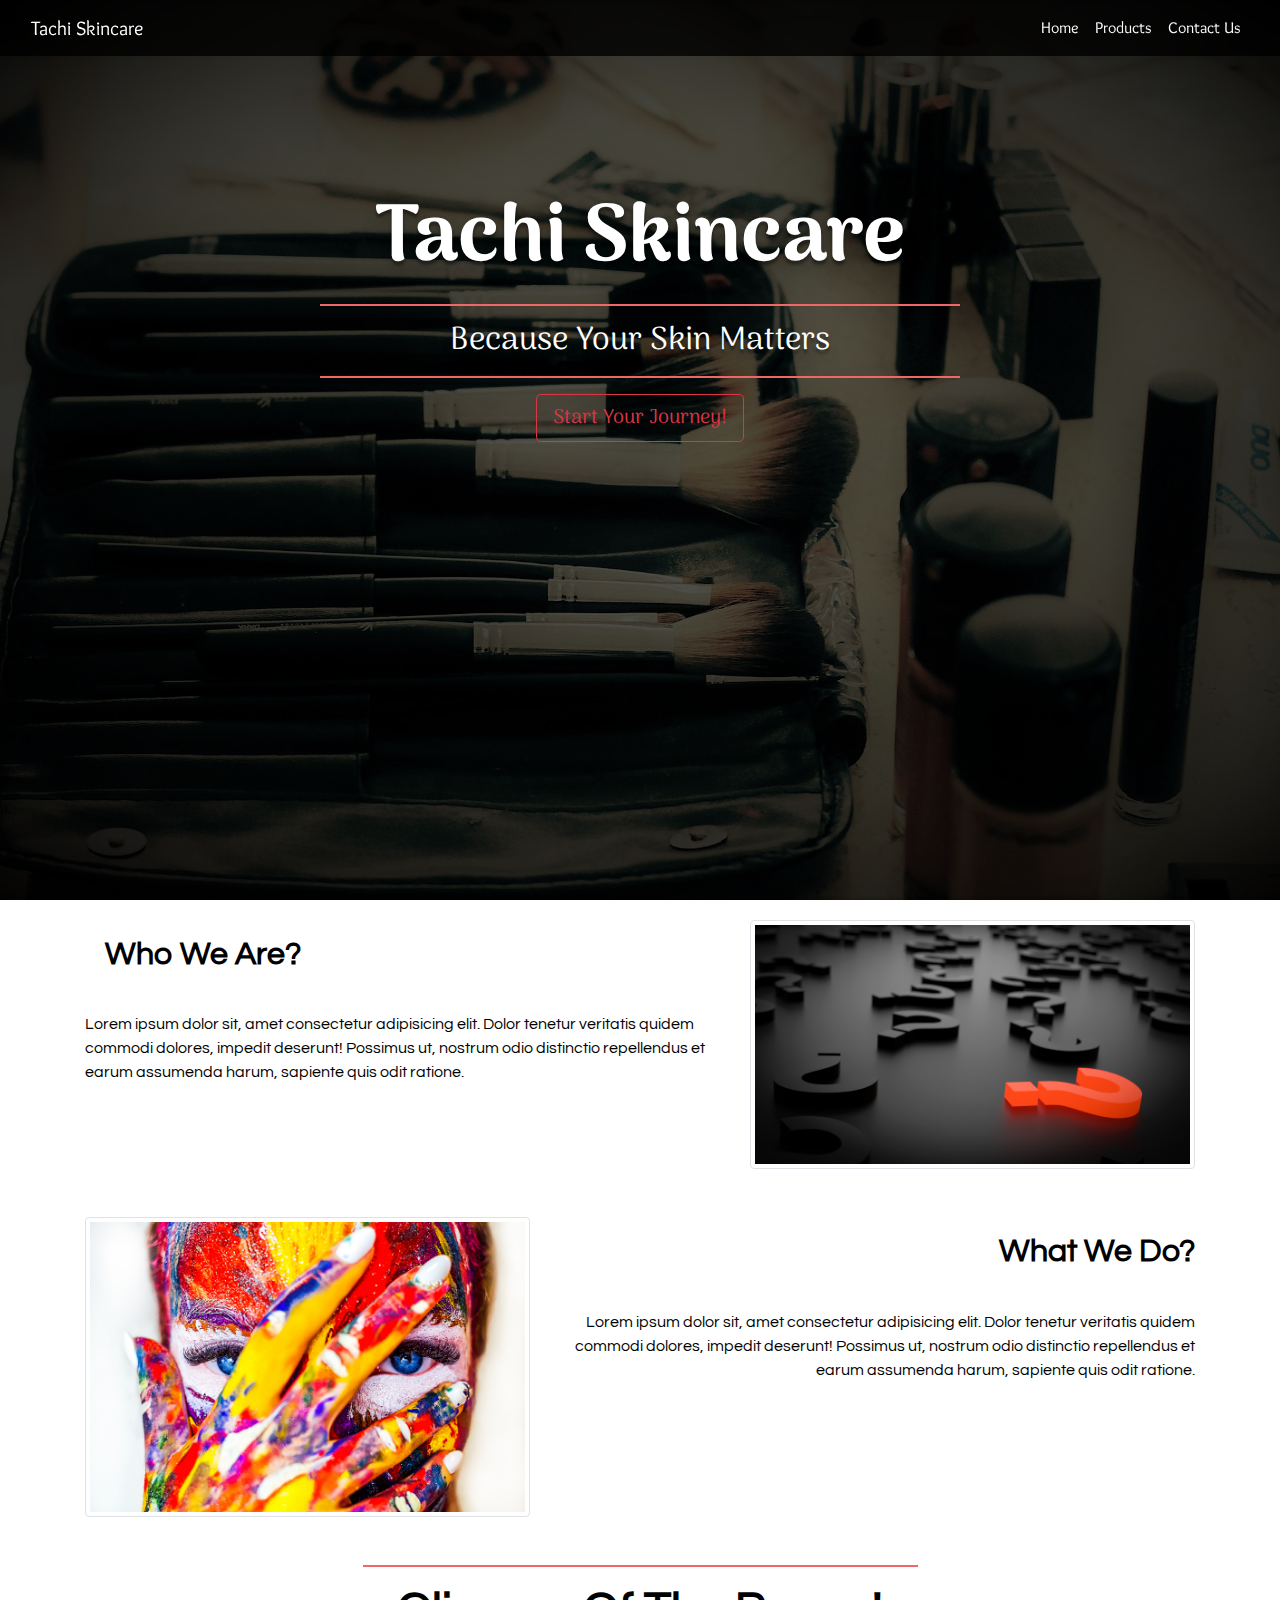
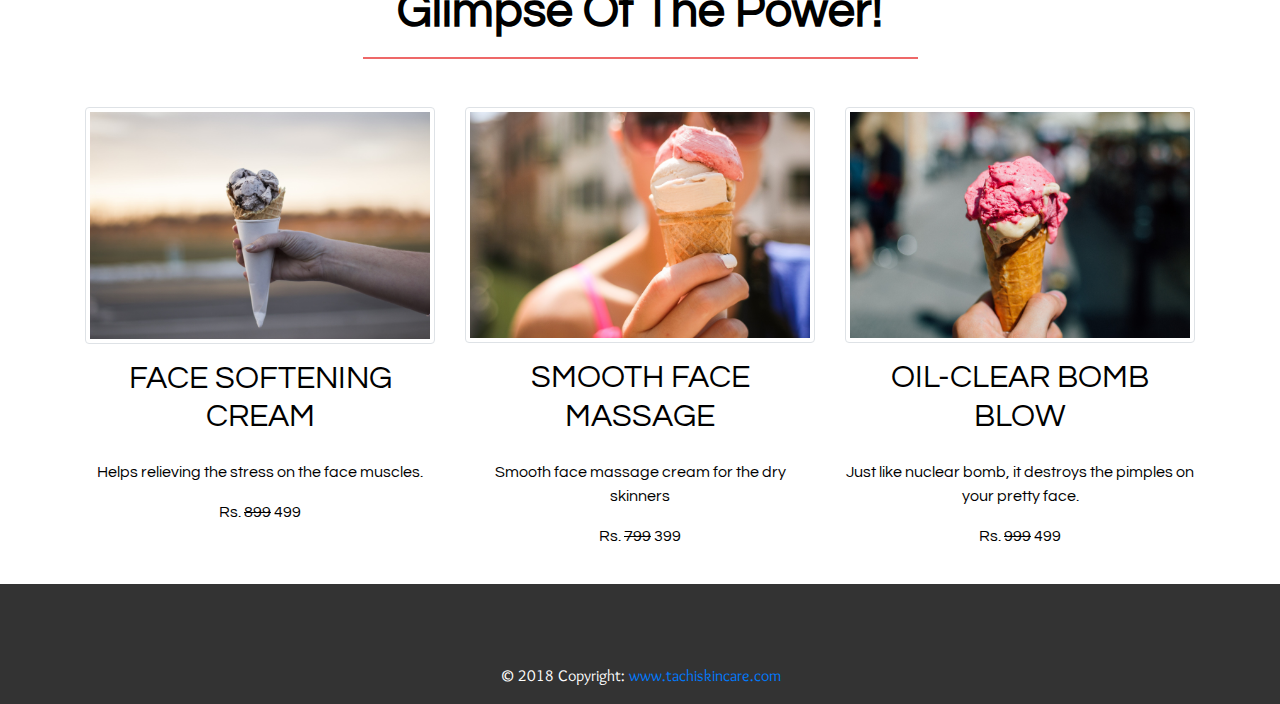
<file: index.html>
<!DOCTYPE html>
<html>

<head>
        <title>Tachi Skincare</title>
        <link rel="stylesheet" href="https://use.fontawesome.com/releases/v5.6.3/css/all.css" integrity="sha384-UHRtZLI+pbxtHCWp1t77Bi1L4ZtiqrqD80Kn4Z8NTSRyMA2Fd33n5dQ8lWUE00s/"
            crossorigin="anonymous">
        <link href="https://fonts.googleapis.com/css?family=Arima+Madurai|Overlock|Questrial|Righteous" rel="stylesheet">
        <link rel="stylesheet" href="https://maxcdn.bootstrapcdn.com/bootstrap/4.0.0/css/bootstrap.min.css" integrity="sha384-Gn5384xqQ1aoWXA+058RXPxPg6fy4IWvTNh0E263XmFcJlSAwiGgFAW/dAiS6JXm"
            crossorigin="anonymous">
        <link rel="stylesheet" href="index.css">
        <script src="https://code.jquery.com/jquery-3.2.1.slim.min.js" integrity="sha384-KJ3o2DKtIkvYIK3UENzmM7KCkRr/rE9/Qpg6aAZGJwFDMVNA/GpGFF93hXpG5KkN"
            crossorigin="anonymous"></script>
        <script src="https://cdnjs.cloudflare.com/ajax/libs/popper.js/1.12.9/umd/popper.min.js" integrity="sha384-ApNbgh9B+Y1QKtv3Rn7W3mgPxhU9K/ScQsAP7hUibX39j7fakFPskvXusvfa0b4Q"
            crossorigin="anonymous"></script>
        <script src="https://maxcdn.bootstrapcdn.com/bootstrap/4.0.0/js/bootstrap.min.js" integrity="sha384-JZR6Spejh4U02d8jOt6vLEHfe/JQGiRRSQQxSfFWpi1MquVdAyjUar5+76PVCmYl"
            crossorigin="anonymous"></script>
</head>

<body>

    <!-- navbar code -->
    <nav class="navbar fixed-top navbar-expand-lg navbar-dark">
        <div class="container-fluid">
            <button class="navbar-toggler" type="button" data-toggle="collapse" data-target="#navbarSupportedContent"
                aria-controls="navbarSupportedContent" aria-expanded="false" aria-label="Toggle navigation">
                <span class="navbar-toggler-icon"></span>
            </button>
            <a class="navbar-brand" href="index.html">Tachi Skincare</a>
    
            <div class="collapse navbar-collapse" id="navbarSupportedContent">
                <ul class="navbar-nav ml-auto">
                    <li class="nav-item">
                        <a class="nav-link" href="index.html">Home <span class="sr-only">(current)</span></a>
                    </li>
                    <!-- <li class="nav-item">
                        <a class="nav-link" href="#">Blog</a>
                    </li> -->
                    <li class="nav-item">
                        <a class="nav-link" href="products.html">Products</a>
                    </li>
                    <li class="nav-item">
                        <a class="nav-link" href="contact.html">Contact Us</a>
                    </li>
                </ul>
            </div>
        </div>
    </nav>


    <!-- home code -->

    <div id="content">
        <h1>
            Tachi Skincare
        </h1>
        <hr>
        <h3>
            Because Your Skin Matters
        </h3>
        <hr>
        <button class="btn btn-outline-danger btn-lg btn-light"><i class="fas fa-search"></i> Start
            Your Journey!</button>
    </div>
    <div id="content2">
        <div class="container">
            <div class="row">
                <div class="col-7 pt-3">
                    <h2>
                        Who We Are?
                    </h2>
                    <p class="pt-2">
                        Lorem ipsum dolor sit, amet consectetur adipisicing elit. Dolor tenetur veritatis quidem commodi
                        dolores, impedit deserunt! Possimus ut, nostrum odio distinctio repellendus et earum assumenda
                        harum, sapiente quis odit ratione.
                    </p>
                </div>
                <div class="col-5">
                    <img class="img-thumbnail" src="1image.jpg">
                </div>
            </div>
            <div class="row mt-5">
                <div class="col-5">
                    <img class="img-thumbnail" src="2image.jpg">
                </div>
                <div class="col-7 pt-3" style="text-align:right;">
                    <h2>
                        What We Do?
                    </h2>
                    <p class="pt-2">
                        Lorem ipsum dolor sit, amet consectetur adipisicing elit. Dolor tenetur veritatis quidem commodi
                        dolores, impedit deserunt! Possimus ut, nostrum odio distinctio repellendus et earum assumenda
                        harum, sapiente quis odit ratione.
                    </p>
                </div>
            </div>
            <hr class="mt-5">
            <h1 style="font-size: 3em; text-align: center;">Glimpse Of The Power!</h1>
            <hr>
            <div class="row mt-5" style="text-align:center;">
                <div class="col-4">
                    <img class="img-thumbnail" src="ice1.jpg">
                    <h3 class="mt-3">
                        FACE SOFTENING CREAM
                    </h3>
                    <p class="mt-4">
                        Helps relieving the stress on the face muscles.
                    </p>
                    <p class="mt-3">
                        Rs. <strike>899</strike> 499
                    </p>
                </div>
                <div class="col-4">
                    <img class="img-thumbnail" src="ice2.jpg">
                    <h3 class="mt-3">
                            SMOOTH FACE MASSAGE
                    </h3>
                    <p class="mt-4">
                            Smooth face massage cream for the dry skinners
                    </p>
                    <p class="mt-3">
                        Rs. <strike>799</strike> 399
                    </p>
                </div>
                <div class="col-4">
                    <img class="img-thumbnail" src="ice3.jpg">
                    <h3 class="mt-3">
                            OIL-CLEAR BOMB BLOW
                    </h3>
                    <p class="mt-4">
                            Just like nuclear bomb, it destroys the pimples on your pretty face.
                    </p>
                    <p class="mt-3">
                        Rs. <strike>999</strike> 499
                    </p>
                </div>
            </div>
        </div>
    </div>

    <!-- footer div  -->
    <footer class="page-footer font-small special-color-primary pt-4"  style="background-color:rgba(0, 0, 0, 0.8); color: white;">

        <!-- Footer Elements -->
        <div class="container">
    
            <!-- Social buttons -->
            <ul class="list-unstyled list-inline text-center">
                <li class="list-inline-item">
                    <a class="btn-floating btn-fb mx-1" href="#">
                        <i class="fab fa-facebook-f"> </i>
                    </a>
                </li>
                <li class="list-inline-item">
                    <a class="btn-floating btn-tw mx-1" href="#">
                        <i class="fab fa-twitter"> </i>
                    </a>
                </li>
                <li class="list-inline-item">
                    <a class="btn-floating btn-gplus mx-1" href="#">
                        <i class="fab fa-google-plus-g"> </i>
                    </a>
                </li>
                <li class="list-inline-item">
                    <a class="btn-floating btn-li mx-1" href="#">
                        <i class="fab fa-linkedin-in"> </i>
                    </a>
                </li>
                <li class="list-inline-item">
                    <a class="btn-floating btn-dribbble mx-1" href="#">
                        <i class="fab fa-dribbble"> </i>
                    </a>
                </li>
            </ul>
            <!-- Social buttons -->
    
        </div>
        <!-- Footer Elements -->
    
        <!-- Copyright -->
        <div class="footer-copyright text-center py-3">© 2018 Copyright:
            <a href="index.html"> www.tachiskincare.com</a>
        </div>
        <!-- Copyright -->
    
    </footer>
</body>

</html>
</file>
<file: index.css>
body{
    background: url('background.jpg') no-repeat center fixed;
    background-size: cover;
    font-family: 'Overlock', cursive;
    /* background-color: rgb(253, 147, 165); */
}


#content{
    background-color: rgba(0, 0, 0, 0.5);
    text-align: center;
    font-family: 'Arima Madurai', cursive;
    color: white;
    padding-top: 15%; 
         text-shadow: 0px 4px 3px rgba(0,0,0,0.4),
                  0px 8px 13px rgba(0,0,0,0.1),
                  0px 18px 23px rgba(0,0,0,0.1);
    
    height: 100vh;
}

#content2{ 
    background-color: white;
    color: black;
    padding: 20px 0;
    font-family: 'Questrial', sans-serif;
}

.navbar {
    background-color: rgba(0, 0, 0, 0.8);
    background: rgba(0, 0, 0, 0.8);
    border-color: rgba(0, 0, 0, 0.8);
 } 

 h1{
     font-weight: 800;
     font-size: 5em;
 }

 h3{
     font-weight: 400;
     font-size: 2em;
 }

 hr{
     width: 50%;
     border-width: 2px;
     color: rgb(238, 104, 104);
     border-color: rgb(238, 104, 104);
     background-color: rgb(238, 104, 104);
 }

 .navbar-dark .navbar-nav .nav-link{
    color: white !important;
}

@keyframes example {
    0% {background-color: rgba(0, 0, 0, 0.8);}
    25% {background-color: chartreuse;}
    50% {background-color: blueviolet;}
    75% {background-color: chocolate;}
    100% {background-color: rgba(247, 0, 255, 0.904);}
  }


 .navbar-dark .navbar-nav .nav-link:hover{
     color: rgb(255, 255, 255) !important;
     animation-name: example;
     animation-duration: 1s;
     animation-iteration-count: infinite;
 }

  #Featured{
      padding-top: 30px;
      padding-bottom: 40px;
      background-color: rgba(190, 175, 175, 0.63);
      color: black;
      width: auto;
      }

  h2{
      margin-bottom: 30px;
      margin-left: 20px;
      font-weight: 800;
  }
  .bla{
      margin-top: 14px;
  }

  #product-para{
      margin-top: 10px;
  }

  #container-1{
      padding: 2px;
      margin-top: 10px;
      float: left;
      background-color: white;
      box-shadow: 0px 4px 3px rgba(0,0,0,0.4),
                    0px 8px 13px rgba(0,0,0,0.1),
                    0px 18px 23px rgba(0,0,0,0.1);
  }

  #demo{
      height: 50px;
  }
</file>
